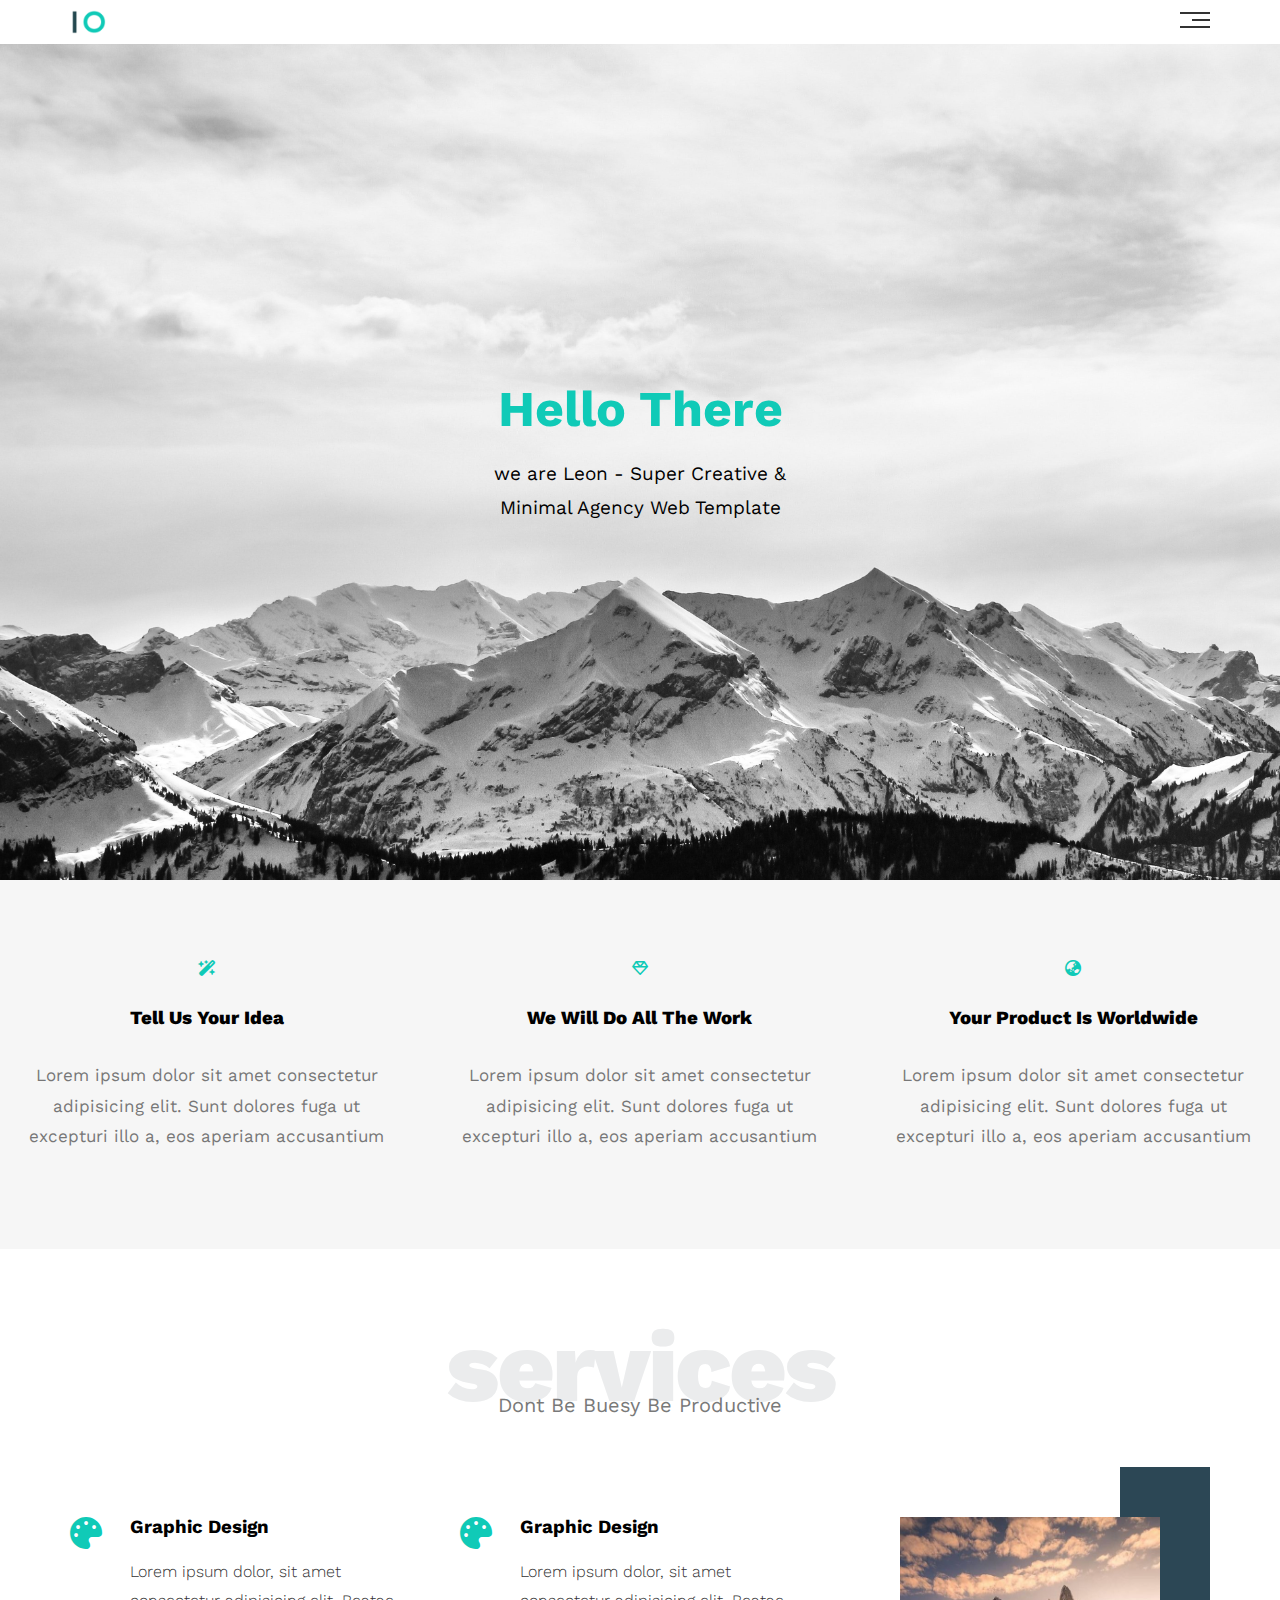
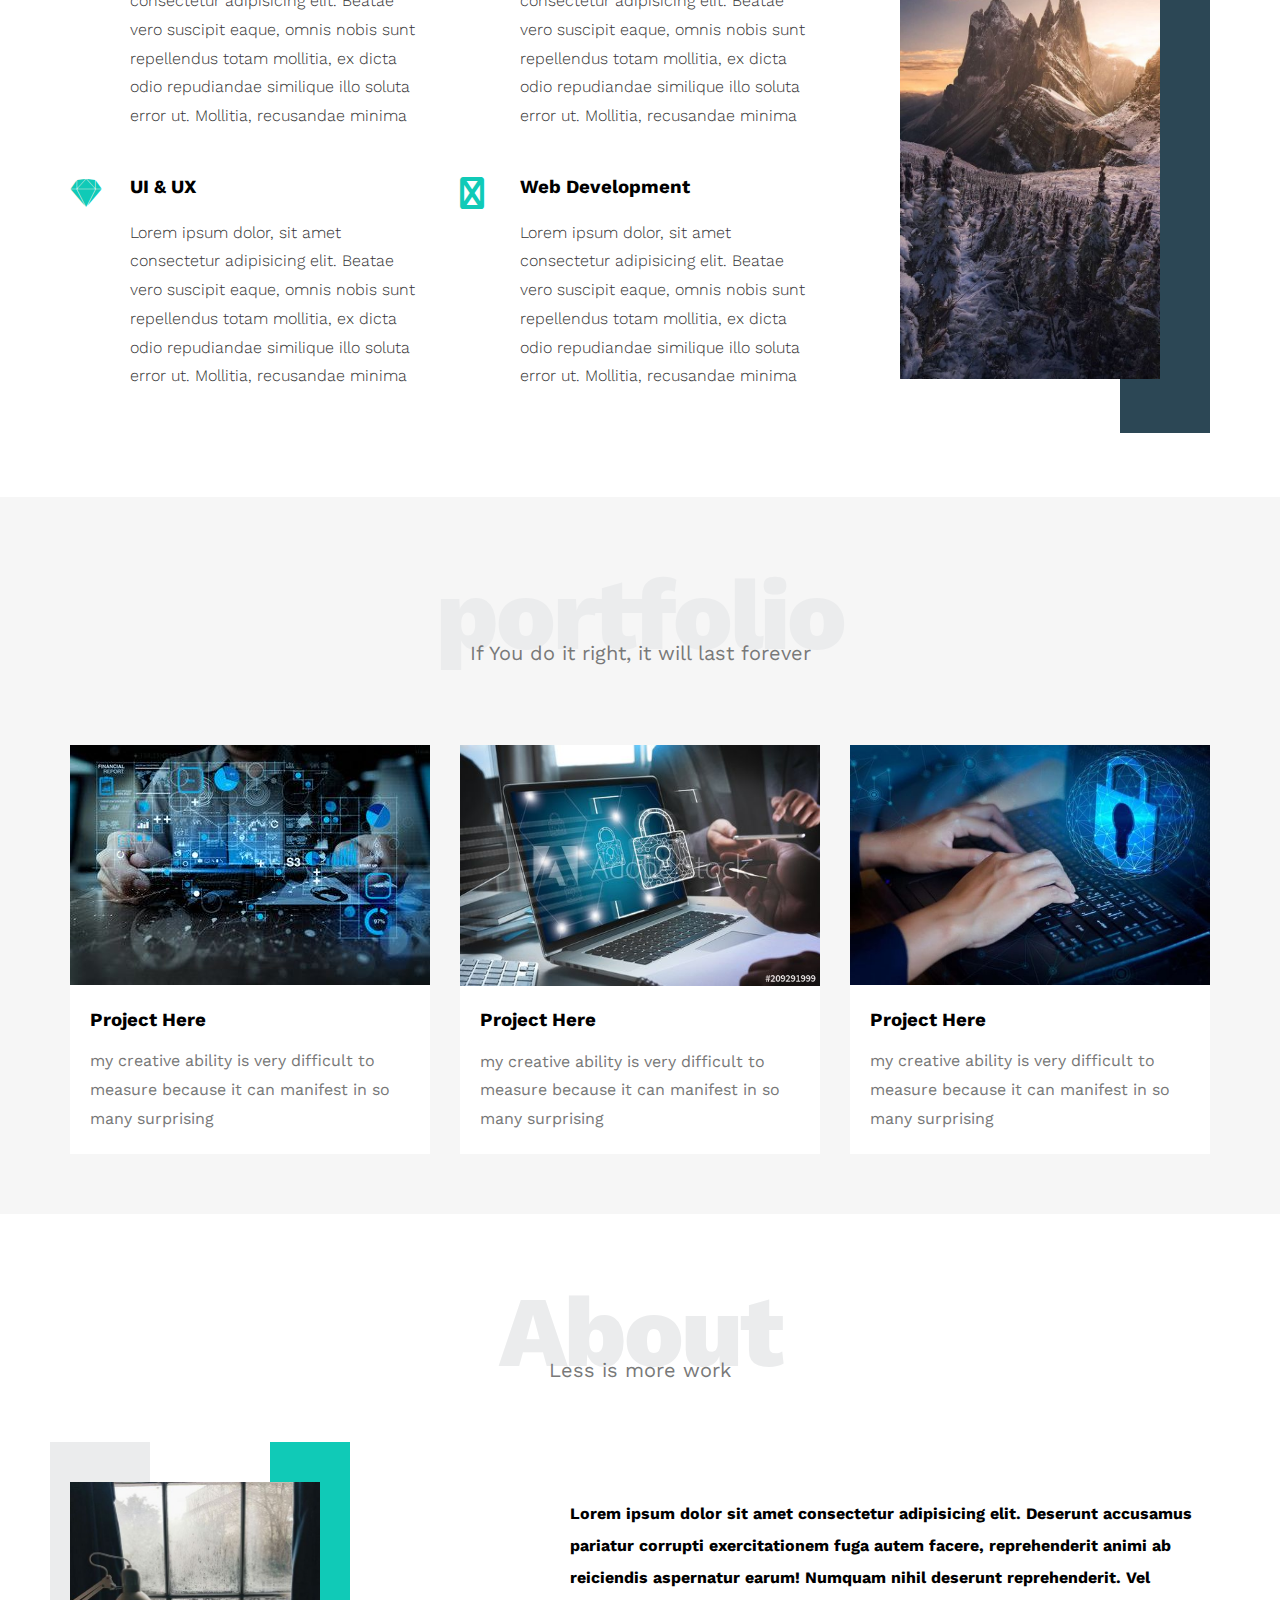
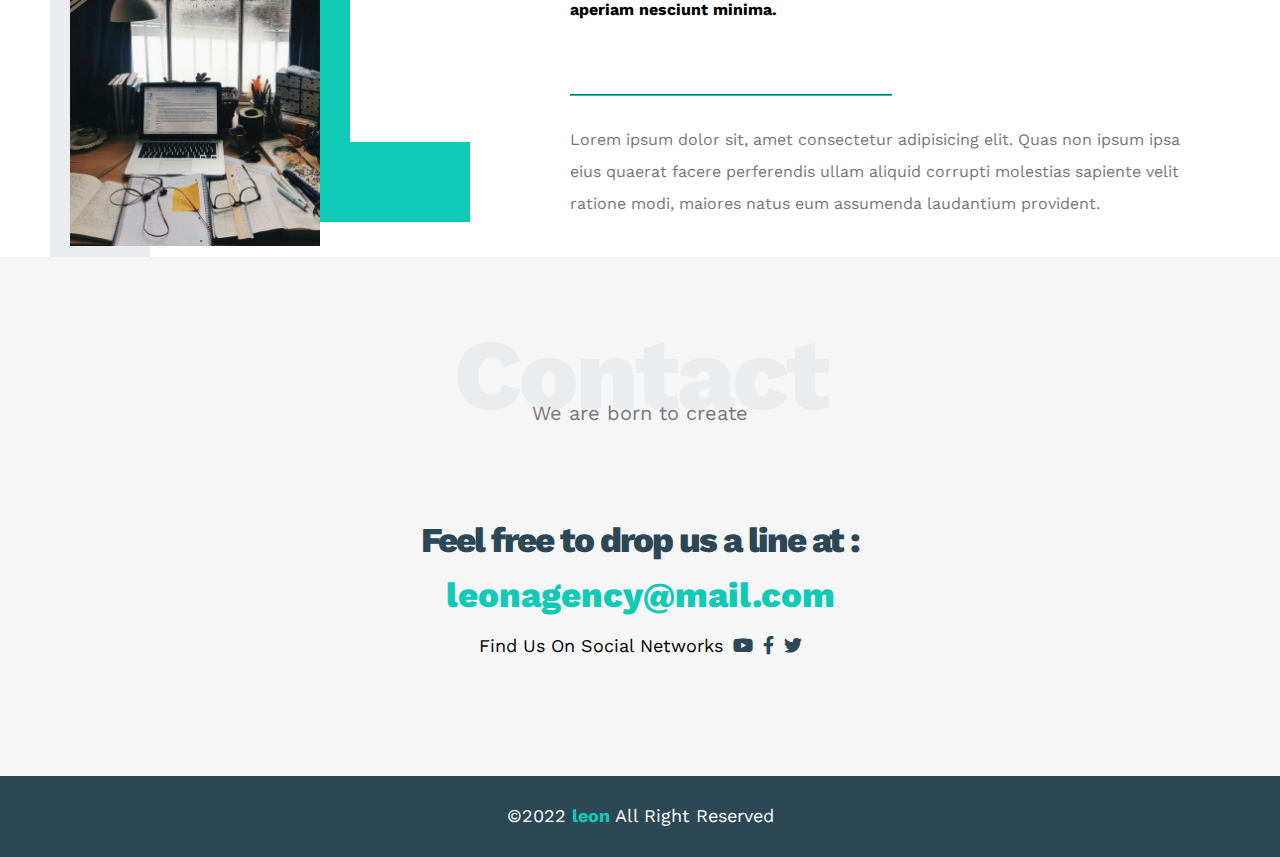
<file: index.html>
<!DOCTYPE html>
<html lang="en">
<head>
    <meta charset="UTF-8">
    <meta http-equiv="X-UA-Compatible" content="IE=edge">
    <meta name="viewport" content="width=device-width, initial-scale=1.0">
    <title>temp1</title>
    <!-- main css file -->
    <link rel="stylesheet" href="css/temp1.css">
    <!-- normalize css file -->
    <link rel="stylesheet" href="css/normalize.css">
    <!-- font awesome library -->
    <link rel="stylesheet" href="css/all.min.css">
    <!-- google fonts -->
    <link rel="preconnect" href="https://fonts.googleapis.com">
<link rel="preconnect" href="https://fonts.gstatic.com" crossorigin>
<link href="https://fonts.googleapis.com/css2?family=Cairo:wght@300;700&family=Jomhuria&family=Open+Sans:ital,wght@1,300&family=Work+Sans:wght@200;300;500;600;700;800&display=swap" rel="stylesheet">
</head>
<body>
    <!-- start header  -->
    <div class="header">
        <div class="container">
            <img class="logo" src="imges/logo.png" alt="">
            <div class="links">
                <span class="icon">
                    <span></span>
                    <span></span>
                    <span></span>
                </span>
                    <ul>
                        
                        <li><a href="#services">services</a></li>
                        <li><a href="#portfolio">portfolio</a></li>
                        <li><a href="#About">About</a></li>
                        <li><a href="#contact">contact</a></li>

                    </ul>
            </div>
        </div>
    </div>
    <!-- end header  -->
    <!-- start landing section -->

    <div class="landing">
        <div class="intro-text">
            <h1>Hello There</h1>
            <p>we are Leon - Super Creative & Minimal Agency Web Template</p>

        </div>
    </div>
    <!-- end landing section -->
    <!-- start featuers -->
    <div class="featuers">
         <div class="container2">
           <div class="feat">
            <i class="fa-solid fa-wand-magic-sparkles"></i>
            <h3>Tell Us Your Idea</h3>
            <p>Lorem ipsum dolor sit amet consectetur adipisicing elit. Sunt dolores fuga ut excepturi illo a, eos aperiam accusantium</p>
           </div> 
           <div class="feat">
            <i class="fa-regular fa-gem"></i>
            <h3>We Will Do All The Work</h3>
            <p>Lorem ipsum dolor sit amet consectetur adipisicing elit. Sunt dolores fuga ut excepturi illo a, eos aperiam accusantium</p>
           </div> 
           <div class="feat">
            <i class="fa-solid fa-earth-asia"></i>
            <h3>Your Product Is Worldwide</h3>
            <p>Lorem ipsum dolor sit amet consectetur adipisicing elit. Sunt dolores fuga ut excepturi illo a, eos aperiam accusantium</p>
           </div> 

        </div>
    </div>


    <!-- end featuers -->
    <!--start services  -->
    <div class="services" id="services">
        <div class="container">
            <h2 class="special-heading">services</h2>
            <p>Dont Be Buesy Be Productive</p>
            <div class="services-content">
                <div class="col">
                    <!-- start service -->
                     <div class="serv">
                       <i class="fas fa-palette fa-2x" ></i>
                       <div class="text">
                        <h3> Graphic Design</h3>
                        <p>Lorem ipsum dolor, sit amet consectetur adipisicing elit. Beatae vero suscipit eaque, omnis nobis sunt
                             repellendus totam mollitia, ex dicta odio repudiandae similique illo soluta error ut. Mollitia, recusandae minima</p>
                       </div>
                     </div>
                    <!-- end service -->
                    <!-- start service -->
                    <div class="serv">
                        <i class="fab fa-sketch fa-2x" ></i>
                        <div class="text">
                         <h3> UI & UX</h3>
                         <p>Lorem ipsum dolor, sit amet consectetur adipisicing elit. Beatae vero suscipit eaque, omnis nobis sunt
                              repellendus totam mollitia, ex dicta odio repudiandae similique illo soluta error ut. Mollitia, recusandae minima</p>
                        </div>
                      </div>
                     <!-- end service -->

                </div>
                <div class="col">
                    <!-- start service -->
                     <div class="serv">
                       <i class="fas fa-palette fa-2x" ></i>
                       <div class="text">
                        <h3> Graphic Design</h3>
                        <p>Lorem ipsum dolor, sit amet consectetur adipisicing elit. Beatae vero suscipit eaque, omnis nobis sunt
                             repellendus totam mollitia, ex dicta odio repudiandae similique illo soluta error ut. Mollitia, recusandae minima</p>
                       </div>
                     </div>
                    <!-- end service -->
                    <!-- start service -->
                    <div class="serv">
                        <i class="fab fa-pencil-ruler fa-2x" ></i>
                        <div class="text">
                         <h3>Web Development</h3>
                         <p>Lorem ipsum dolor, sit amet consectetur adipisicing elit. Beatae vero suscipit eaque, omnis nobis sunt
                              repellendus totam mollitia, ex dicta odio repudiandae similique illo soluta error ut. Mollitia, recusandae minima</p>
                        </div>
                      </div>
                     <!-- end service -->
                     
               </div> 
                <div class="col">
                 
                    <div class="image image-column">
                    <img src="imges/mountain.jpg" alt="">
                    </div>
                 

                </div>    


            </div>
        </div>
    </div>
    <!-- end services -->

    <!-- start portfolio -->
    <div class="portfolio" id="portfolio">
        <div class="container">
            <h2 class="special-heading">portfolio</h2>
            <p>If You do it right, it will last forever</p>
            <div class="portfolio-content">
                <div class="card">
                    <img src="imges/portfolio 5.jpg" alt="">
                    <div class="info">
                        <h3>Project Here</h3>
                        <p> my creative ability is very difficult to measure because it can manifest in so many surprising </p>
                    </div>
                </div>
                <div class="card">
                    <img src="imges/portfolio 6.jpg" alt="">
                    <div class="info">
                        <h3>Project Here</h3>
                        <p> my creative ability is very difficult to measure because it can manifest in so many surprising </p>
                    </div>
                </div>
                <div class="card">
                    <img src="imges/portfolio 11.jpg" alt="">
                    <div class="info">
                        <h3>Project Here</h3>
                        <p> my creative ability is very difficult to measure because it can manifest in so many surprising </p>
                    </div>
                </div>



            </div>
        </div>
    </div>



    <!-- end portfolio -->
    <!-- start about -->
    <div class="about" id="About">
        <div class="container">
            <h2 class="special-heading">About</h2>
            <p>Less is more work</p>
            <div class="about-content">
               <div class="image">
                <img src="imges/portfolio 1.jpg" alt="">

               </div>
               <div class="text"> <p> Lorem ipsum dolor sit amet consectetur adipisicing elit. Deserunt accusamus pariatur 
                corrupti exercitationem fuga autem facere, reprehenderit animi ab reiciendis aspernatur earum! Numquam nihil deserunt reprehenderit. Vel aperiam nesciunt minima.
            </p>
            <hr>
            <p>Lorem ipsum dolor sit, amet consectetur adipisicing elit. Quas non ipsum ipsa eius quaerat facere perferendis ullam aliquid corrupti molestias
                 sapiente velit ratione modi, maiores natus eum assumenda laudantium provident.</p>
            </div>


            </div>
        </div>
    </div>


    <!-- end about -->
    <!-- start contact -->
    <div class="contact" id="contact">
        <div class="container">
            <h2 class="special-heading">Contact</h2>
              <p>We are born to create</p>
            <div class="info">
                <p class="lable">Feel free to drop us a line at :</p>
                <a href="mailto:leonagency@mail.com?subject=contact" class="link">leonagency@mail.com</a>
                <div class="social">
                    Find Us On Social Networks
                    <i class="fab fa-youtube"></i>
                    <i class="fab fa-facebook-f"></i>
                    <i class="fab fa-twitter"></i>


                </div>
            </div>
        </div>
    </div>
    <!-- end contact -->
    <!-- start footer  -->
     <div class="footer">
        &copy;2022 <span>leon</span>  All Right Reserved
     </div>

    <!-- end footer -->

    
</body>
</html>
</file>
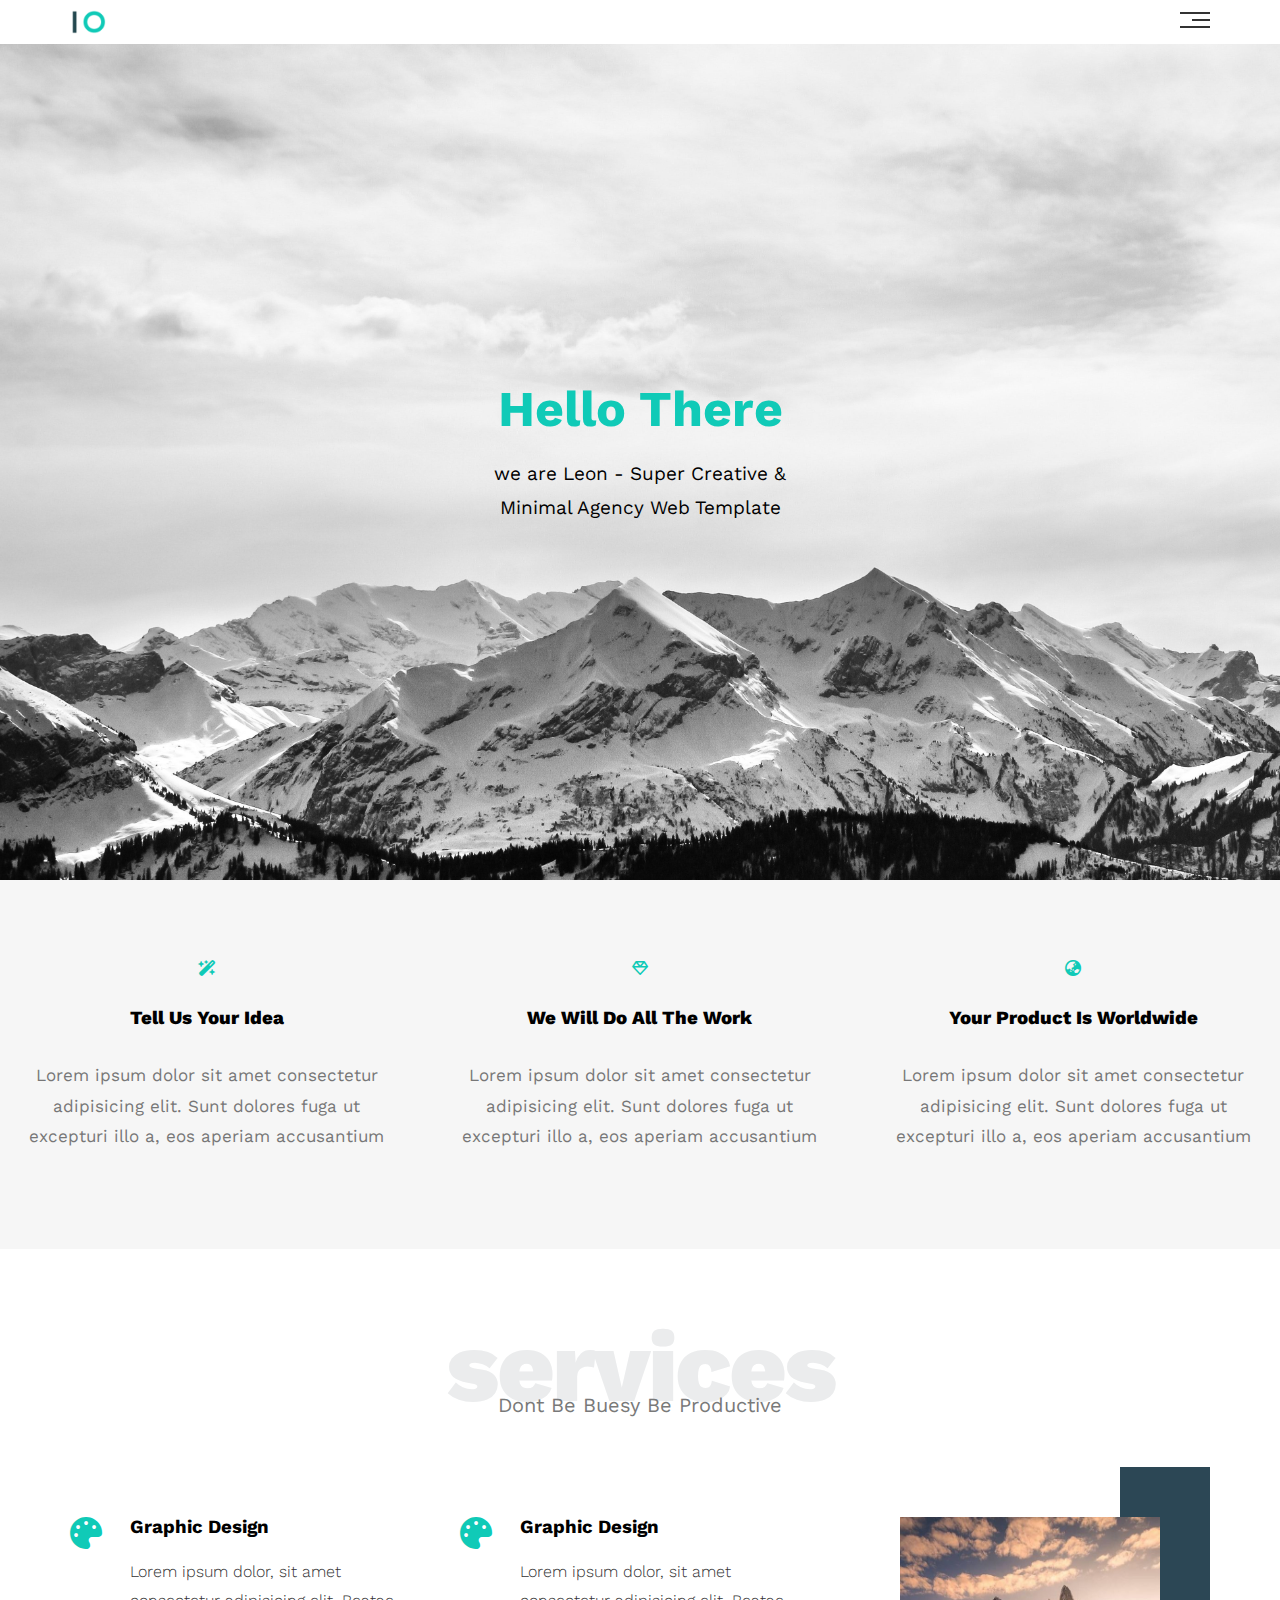
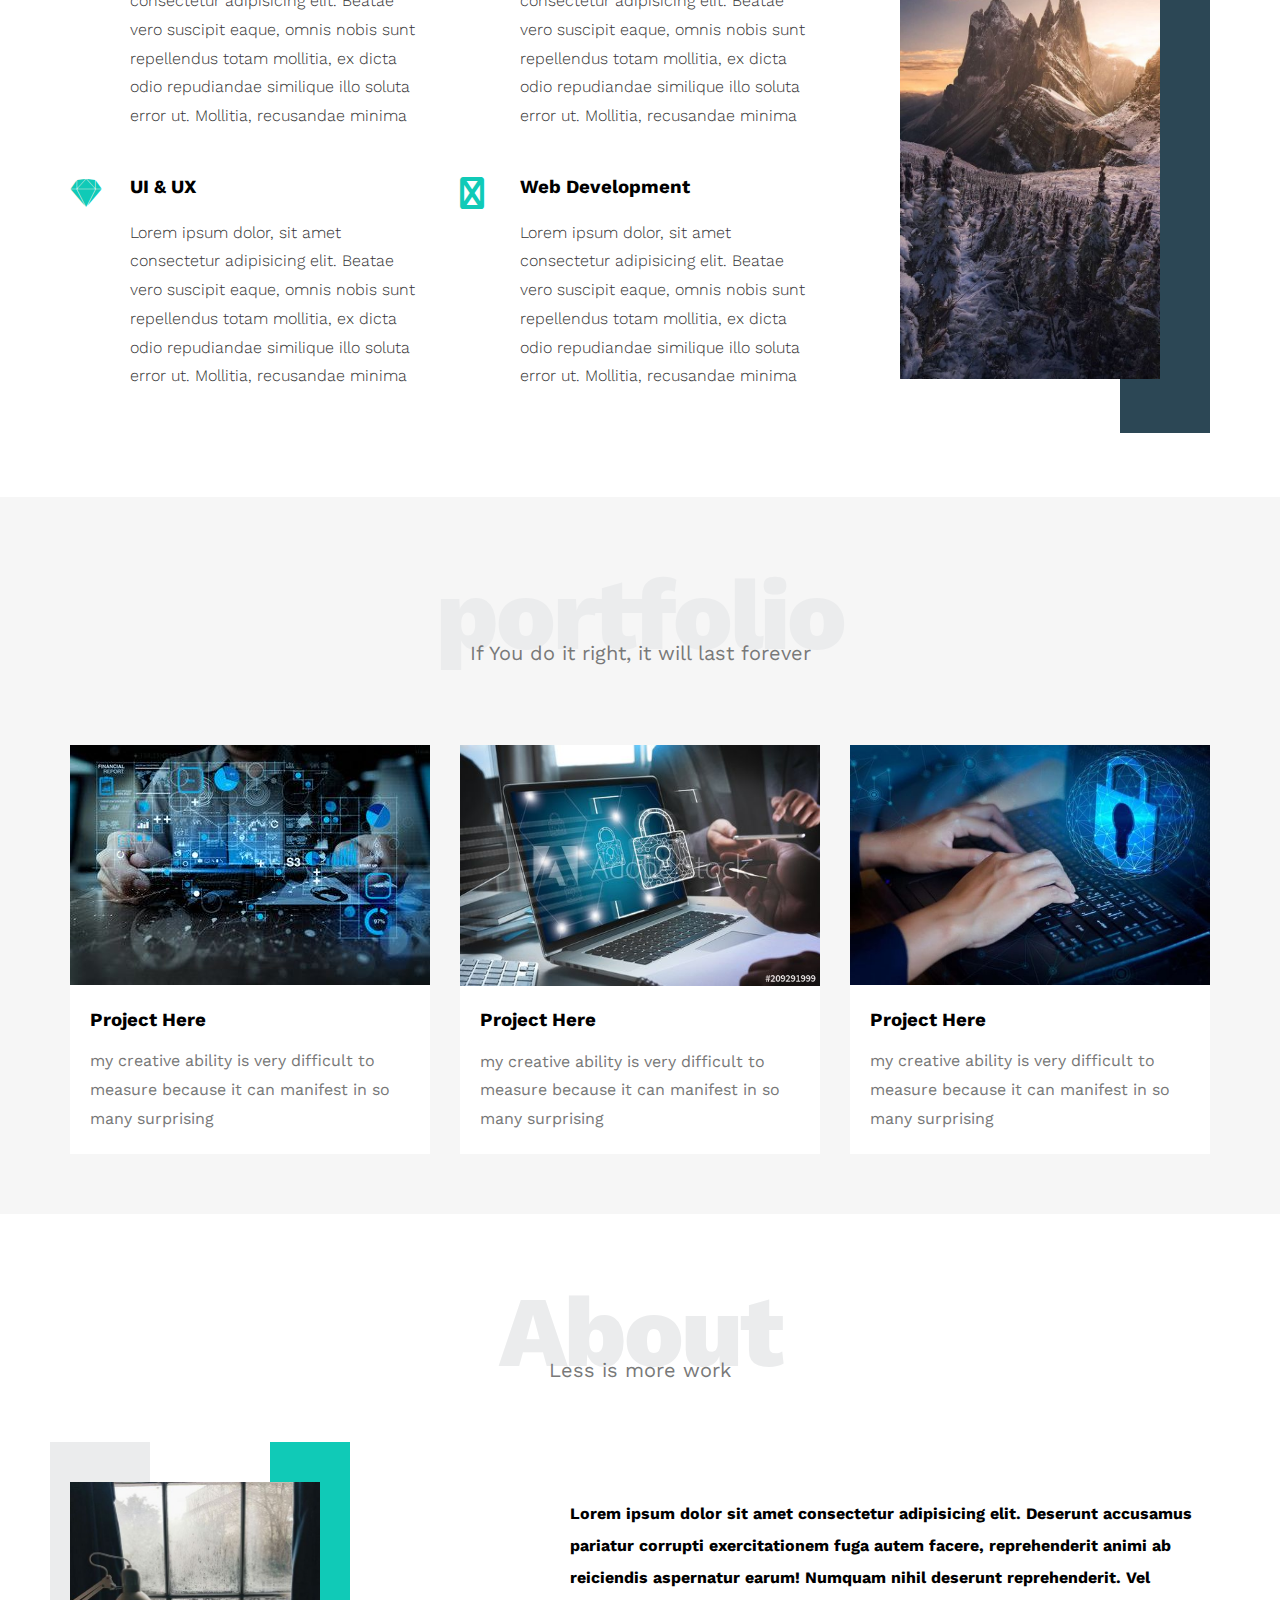
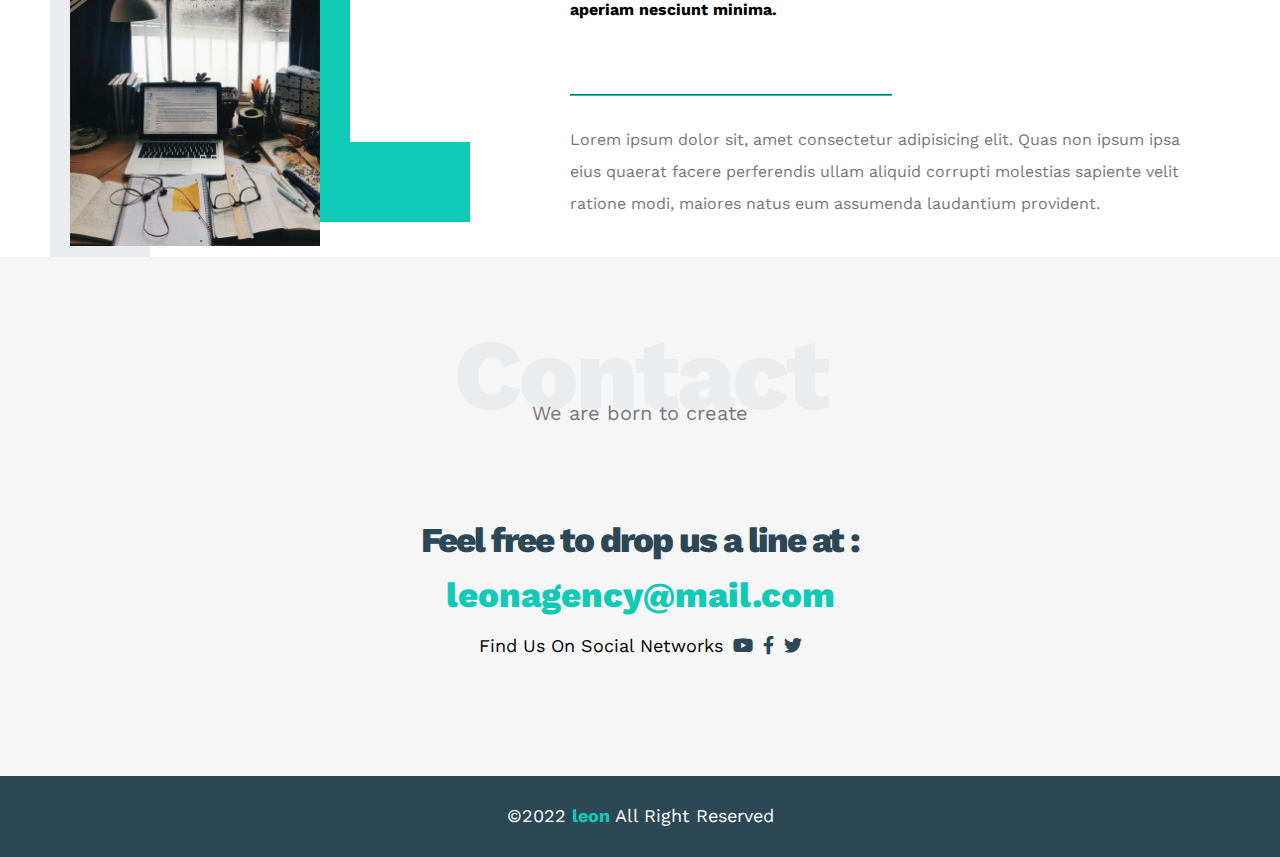
<file: temp1.html>
<!DOCTYPE html>
<html lang="en">
<head>
    <meta charset="UTF-8">
    <meta http-equiv="X-UA-Compatible" content="IE=edge">
    <meta name="viewport" content="width=device-width, initial-scale=1.0">
    <title>temp1</title>
    <!-- main css file -->
    <link rel="stylesheet" href="css/temp1.css">
    <!-- normalize css file -->
    <link rel="stylesheet" href="css/normalize.css">
    <!-- font awesome library -->
    <link rel="stylesheet" href="css/all.min.css">
    <!-- google fonts -->
    <link rel="preconnect" href="https://fonts.googleapis.com">
<link rel="preconnect" href="https://fonts.gstatic.com" crossorigin>
<link href="https://fonts.googleapis.com/css2?family=Cairo:wght@300;700&family=Jomhuria&family=Open+Sans:ital,wght@1,300&family=Work+Sans:wght@200;300;500;600;700;800&display=swap" rel="stylesheet">
</head>
<body>
    <!-- start header  -->
    <div class="header">
        <div class="container">
            <img class="logo" src="imges/logo.png" alt="">
            <div class="links">
                <span class="icon">
                    <span></span>
                    <span></span>
                    <span></span>
                </span>
                    <ul>
                        
                        <li><a href="#services">services</a></li>
                        <li><a href="#portfolio">portfolio</a></li>
                        <li><a href="#About">About</a></li>
                        <li><a href="#contact">contact</a></li>

                    </ul>
            </div>
        </div>
    </div>
    <!-- end header  -->
    <!-- start landing section -->

    <div class="landing">
        <div class="intro-text">
            <h1>Hello There</h1>
            <p>we are Leon - Super Creative & Minimal Agency Web Template</p>

        </div>
    </div>
    <!-- end landing section -->
    <!-- start featuers -->
    <div class="featuers">
         <div class="container2">
           <div class="feat">
            <i class="fa-solid fa-wand-magic-sparkles"></i>
            <h3>Tell Us Your Idea</h3>
            <p>Lorem ipsum dolor sit amet consectetur adipisicing elit. Sunt dolores fuga ut excepturi illo a, eos aperiam accusantium</p>
           </div> 
           <div class="feat">
            <i class="fa-regular fa-gem"></i>
            <h3>We Will Do All The Work</h3>
            <p>Lorem ipsum dolor sit amet consectetur adipisicing elit. Sunt dolores fuga ut excepturi illo a, eos aperiam accusantium</p>
           </div> 
           <div class="feat">
            <i class="fa-solid fa-earth-asia"></i>
            <h3>Your Product Is Worldwide</h3>
            <p>Lorem ipsum dolor sit amet consectetur adipisicing elit. Sunt dolores fuga ut excepturi illo a, eos aperiam accusantium</p>
           </div> 

        </div>
    </div>


    <!-- end featuers -->
    <!--start services  -->
    <div class="services" id="services">
        <div class="container">
            <h2 class="special-heading">services</h2>
            <p>Dont Be Buesy Be Productive</p>
            <div class="services-content">
                <div class="col">
                    <!-- start service -->
                     <div class="serv">
                       <i class="fas fa-palette fa-2x" ></i>
                       <div class="text">
                        <h3> Graphic Design</h3>
                        <p>Lorem ipsum dolor, sit amet consectetur adipisicing elit. Beatae vero suscipit eaque, omnis nobis sunt
                             repellendus totam mollitia, ex dicta odio repudiandae similique illo soluta error ut. Mollitia, recusandae minima</p>
                       </div>
                     </div>
                    <!-- end service -->
                    <!-- start service -->
                    <div class="serv">
                        <i class="fab fa-sketch fa-2x" ></i>
                        <div class="text">
                         <h3> UI & UX</h3>
                         <p>Lorem ipsum dolor, sit amet consectetur adipisicing elit. Beatae vero suscipit eaque, omnis nobis sunt
                              repellendus totam mollitia, ex dicta odio repudiandae similique illo soluta error ut. Mollitia, recusandae minima</p>
                        </div>
                      </div>
                     <!-- end service -->

                </div>
                <div class="col">
                    <!-- start service -->
                     <div class="serv">
                       <i class="fas fa-palette fa-2x" ></i>
                       <div class="text">
                        <h3> Graphic Design</h3>
                        <p>Lorem ipsum dolor, sit amet consectetur adipisicing elit. Beatae vero suscipit eaque, omnis nobis sunt
                             repellendus totam mollitia, ex dicta odio repudiandae similique illo soluta error ut. Mollitia, recusandae minima</p>
                       </div>
                     </div>
                    <!-- end service -->
                    <!-- start service -->
                    <div class="serv">
                        <i class="fab fa-pencil-ruler fa-2x" ></i>
                        <div class="text">
                         <h3>Web Development</h3>
                         <p>Lorem ipsum dolor, sit amet consectetur adipisicing elit. Beatae vero suscipit eaque, omnis nobis sunt
                              repellendus totam mollitia, ex dicta odio repudiandae similique illo soluta error ut. Mollitia, recusandae minima</p>
                        </div>
                      </div>
                     <!-- end service -->
                     
               </div> 
                <div class="col">
                 
                    <div class="image image-column">
                    <img src="imges/mountain.jpg" alt="">
                    </div>
                 

                </div>    


            </div>
        </div>
    </div>
    <!-- end services -->

    <!-- start portfolio -->
    <div class="portfolio" id="portfolio">
        <div class="container">
            <h2 class="special-heading">portfolio</h2>
            <p>If You do it right, it will last forever</p>
            <div class="portfolio-content">
                <div class="card">
                    <img src="imges/portfolio 5.jpg" alt="">
                    <div class="info">
                        <h3>Project Here</h3>
                        <p> my creative ability is very difficult to measure because it can manifest in so many surprising </p>
                    </div>
                </div>
                <div class="card">
                    <img src="imges/portfolio 6.jpg" alt="">
                    <div class="info">
                        <h3>Project Here</h3>
                        <p> my creative ability is very difficult to measure because it can manifest in so many surprising </p>
                    </div>
                </div>
                <div class="card">
                    <img src="imges/portfolio 11.jpg" alt="">
                    <div class="info">
                        <h3>Project Here</h3>
                        <p> my creative ability is very difficult to measure because it can manifest in so many surprising </p>
                    </div>
                </div>



            </div>
        </div>
    </div>



    <!-- end portfolio -->
    <!-- start about -->
    <div class="about" id="About">
        <div class="container">
            <h2 class="special-heading">About</h2>
            <p>Less is more work</p>
            <div class="about-content">
               <div class="image">
                <img src="imges/portfolio 1.jpg" alt="">

               </div>
               <div class="text"> <p> Lorem ipsum dolor sit amet consectetur adipisicing elit. Deserunt accusamus pariatur 
                corrupti exercitationem fuga autem facere, reprehenderit animi ab reiciendis aspernatur earum! Numquam nihil deserunt reprehenderit. Vel aperiam nesciunt minima.
            </p>
            <hr>
            <p>Lorem ipsum dolor sit, amet consectetur adipisicing elit. Quas non ipsum ipsa eius quaerat facere perferendis ullam aliquid corrupti molestias
                 sapiente velit ratione modi, maiores natus eum assumenda laudantium provident.</p>
            </div>


            </div>
        </div>
    </div>


    <!-- end about -->
    <!-- start contact -->
    <div class="contact" id="contact">
        <div class="container">
            <h2 class="special-heading">Contact</h2>
              <p>We are born to create</p>
            <div class="info">
                <p class="lable">Feel free to drop us a line at :</p>
                <a href="mailto:leonagency@mail.com?subject=contact" class="link">leonagency@mail.com</a>
                <div class="social">
                    Find Us On Social Networks
                    <i class="fab fa-youtube"></i>
                    <i class="fab fa-facebook-f"></i>
                    <i class="fab fa-twitter"></i>


                </div>
            </div>
        </div>
    </div>
    <!-- end contact -->
    <!-- start footer  -->
     <div class="footer">
        &copy;2022 <span>leon</span>  All Right Reserved
     </div>

    <!-- end footer -->

    
</body>
</html>
</file>
<file: css/temp1.css>
/* star variable */
:root{
    --main-color:#10cab7;
    --secondary-color:#2c4755;
    --section-padding:60px;
    --section-background:#f6f6f6;

}
/* end variable */

/* start global rules */
html{
scroll-behavior: smooth;



}


*{
    -webkit-box-sizing: border-box;
    -moz-box-sizing: border-box;
    box-sizing: border-box;
}
body{
    font-family: "work sans",sans-serif;
}
/* end  global rules  */
/* start components */
 .special-heading{
    color: #ebeced;
    font-size: 100px;
    text-align: center;
    font-weight: 800;
    letter-spacing: -3px;
    margin: 0;
      
}
.special-heading + p{

    margin: -30px 0 0;
    font-size: 20px;
    text-align: center;
    color: #797979;

}
/* end components */
@media (max-width:767px){
    .special-heading{
        font-size: 60px;
    }
    .special-heading + p{
        margin-top: -20px;
    }
}

.parent{
    background-color: #eee;
    

}
.container{
   padding-left: 15px;
   padding-right: 15px;
    width: 600px;
    margin-left: auto;
    margin-right: auto;
    

}
@media (min-width:400px)
{
 .container{
    width: 350px;
 }
}

/* small  */
@media (min-width: 768px) {
  .container{
    width: 750px;
 }
}
/* medium  */
@media (min-width: 992px) {
  .container{
    width: 970px;
 }
}
/* large */
@media (min-width: 1200px) {
  .container{
    width: 1170px;
 }
}
/* start header */
.header{
    padding: 10px;
}
.header .container{
    display: flex;
    justify-content: space-between;
    align-items: center;
}
.header .logo{
    width: 60px;
}
.header .links{
    position: relative;
}
.header .links:hover .icon span:nth-child(2){
    width: 100%;
}
.header .links .icon{
    width: 30px;
    display: flex;
    flex-wrap: wrap;
    justify-content: flex-end;
}
.header .links .icon span{

background-color: #333;
margin-bottom: 5px;

}
.header .links .icon span:first-child {
height: 2px;
width: 100%;
}
.header .links .icon span:nth-child(2) {
height: 2px;
width: 60%;
transition: .3s;
}

.header .links .icon span:nth-child(3) {
height: 2px;
width:100%
}

.header .links ul{
    background-color: var(--section-background);
    position: absolute;
    list-style: none;
    margin: 0;
    padding: 0;
    right: 0;
    min-width: 200px;
    top: calc(100% + 15px);
    display: none;
    z-index: 1;

}
    
.header .links ul::before{
    content: "";
    position: absolute;
    border-width: 10px;
    border-style: solid;
    border-color:transparent transparent #f6f6f6 transparent;
    right: 5px;
    top: -20px;

}
.header .links:hover ul{
display: block;
}
.header .links ul li a{
display: block;
padding: 15px;
text-decoration: none;
color: #333;
transition: .3s;

}
.header .links ul li a:hover{
padding-left: 25px;


}
.header .links ul li:not(:last-child){
    border-bottom: 1px solid #ddd;
}
/* end header */
/* start landing */
.landing{
 background-image: url(..//imges/montain.jpg);
 background-size: cover;
 height: calc(100vh - 64px);
 position: relative;

}
.landing .intro-text{
    position: absolute;
    left: 50%;
    top: 50%;
    transform: translate(-50% ,-50%);
    text-align: center;
    width: 320px;
    max-width: 100%;
}
.landing .intro-text h1{
margin: 0;
font-weight: bold;
font-size: 50px;
color: var(--main-color);
}
.landing .intro-text p{
    font-size: 19px;
    line-height: 1.8;
}


/* end landing */
/*  start featuers  */

.featuers{
    padding-top: var(--section-padding);
    padding-bottom: 60px;
    background-color: var(--section-background);
}
.featuers .container2{
    display: grid;
    grid-template-columns: repeat(auto-fill, minmax(326px, 1fr));
    grid-gap:20px ;
}
.featuers .container2 .feat{
 padding: 20px;
 text-align: center;   
}
.featuers .container2 .feat i{
    color: var(--main-color);
  
}
.featuers .container2 .feat h3{
    font-weight: 800;
    margin: 30px 0;
}
.featuers .container2 .feat p{
    line-height: 1.8;
    color: #777;
    font-size: 17px;

}
/*  end featuers  */

/* start services  */

.services{
    padding-top: var(--section-padding);
    padding-bottom: var(--section-padding);
}


.services .services-content{
    display: grid;
    grid-template-columns: repeat(auto-fill, minmax(326px, 1fr));
    grid-gap:30px ;
    margin-top: 100px;
}
.services .services-content .serv{
    display: flex;
    margin-bottom: 30px;
}
@media (max-width:767px){
    .services .services-content .serv{
        flex-direction: column;
        text-align: center;
    }

}

.services .services-content .serv i{
    color: var(--main-color);
    flex-basis: 60px;
}
.services .services-content .serv .text{
flex: 1;
}
.services .services-content .serv .text h3{
    margin: 0 0 20px;
   
}
.services .services-content .serv .text p{
    color: #333;
    font-weight: 300;
    line-height: 1.8;
}
.services .services-content .image{
    text-align: center;
    position: relative;
}
.services .services-content .image::before{
    content: "";
    position: absolute;
    background-color: var(--secondary-color);
    width: 90px;
    height:calc(100% + 100px) ;
    top: -50px;
    right: 0;
    z-index: -1;



}
.services .services-content .image img{
    width: 260px; 
}
@media(max-width:1199px){
.image-column{
    display: none;
}
}


/* end services */
/* start portfolio */
.portfolio{
    padding-top: var(--section-padding);
    padding-bottom: var(--section-padding);
    background-color:var(--section-background);
}

.portfolio .portfolio-content{
    display: grid;
    grid-template-columns: repeat(auto-fill, minmax(300px, 1fr));
    grid-gap:30px;
    margin-top: 80px;


}

.portfolio .portfolio-content .card{
    background-color: white;
}
.portfolio .portfolio-content .card img{
    max-width: 100%; 
  
}
.portfolio .portfolio-content .card .info{

padding: 20px;
}

.portfolio .portfolio-content .card .info h3{
margin: 0;

}
.portfolio .portfolio-content .card .info p{
 color: #777;
 line-height: 1.8;
 margin-bottom: 0;
}

@media (max-width:767px){

    .portfolio .portfolio-content .card .info{
        text-align: center;
    }

}


/* send portfolio */
/* start about */

.about{
    padding-top: var(--section-padding);
    padding-bottom:calc( var(--section-padding)+ 60px);

}
.about-content{
  margin-top: 100px;
  display: flex;
  flex-wrap: wrap;
  justify-content: space-between;

}
@media(max-width:991px){
.about-content{
flex-direction: column;
text-align: center;

}

}
.about-content .image{
    position: relative;
    height: 375px;
    width: 250px;
}
@media(max-width:991px){
    .about .about-content .image {
        margin: 0 auto 80px;

    }
}
.about .about-content .image img{
    max-width:100%;
}

.about .about-content .image::before{
    content: "";
    position: absolute;
    background-color:#ebeced;
    width: 100px;
    height: calc(100% + 80px);
    left: -20px;
    top: -40px;
    z-index: -1;

}
.about-content .image::after{
    content: "";
    position: absolute;
    width: 120px;
    height: 300px;
    border-left: 80px solid var(--main-color);
    border-bottom: 80px solid var(--main-color);
    z-index: -1;
    right: -150px;
    top: -40px;

}
@media(max-width:991px){
    .about-content .image::after ,
    .about .about-content .image::before{
        display: none;
    }


}
.about-content .text{
flex-basis: calc(100% - 500px);
}
.about-content .text p:first-of-type{
font-weight: bold;
line-height: 2;
margin-bottom: 60px;

}
.about-content .text p:last-of-type{
line-height: 2;
color: #777;
}
.about-content .text hr{
    width: 50%;
    display: inline-block;
    border-color: var(--main-color);
}


/* end about */
/* start contact  */
.contact{
    padding-top: var(--section-padding);
    padding-bottom: var(--section-padding);
    background-color: var(--section-background);

}
.contact .info{
    padding-top: var(--section-padding);
    padding-bottom: var(--section-padding);
    text-align: center;
}
.contact .info .lable{
    font-size: 35px;
    font-weight: 800;
    color: var(--secondary-color);
    letter-spacing: -2px;
    margin-bottom: 15px;
}
.contact .info .link{
    font-size: 35px;
    font-weight: 800;
    color: var(--main-color);
    text-decoration: none;
}
.contact .info .social{
    display: flex;
    justify-content: center;
    margin-top: 20px;
    font-size: 18px;
}
.contact .info .social i{
    margin-left: 10px;
    color: var(--secondary-color);

}
@media(max-width:767px){
    .contact .info .link,
    .contact .info .lable{
        font-size: 25px;
    }
}


 /*  start contact  */

 /* start footer */
 .footer{
    background-color: var(--secondary-color);
    color: white;
    padding: 30px 10px;
    text-align: center;
    font-size: 18px;
 }

.footer span{
    font-weight: bold;
    color: var(--main-color);

}


 /* end footer */
</file>
